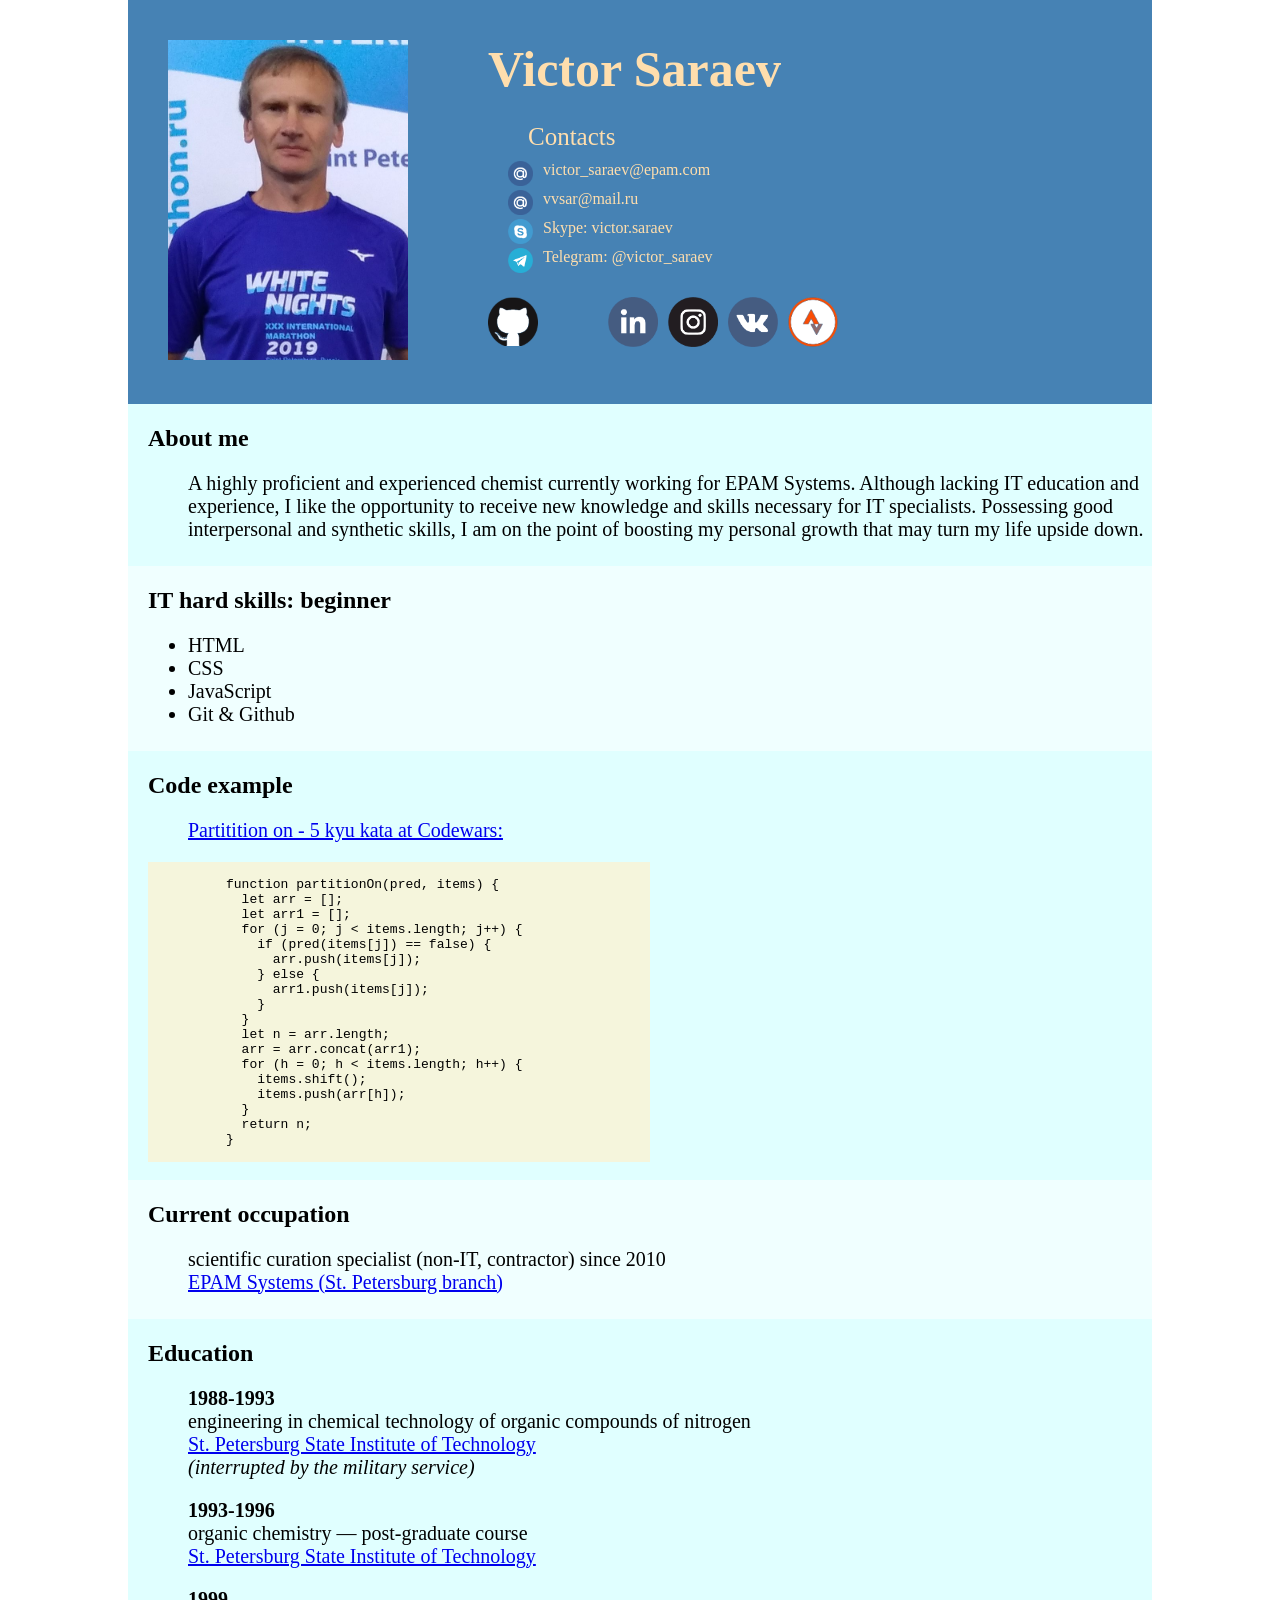
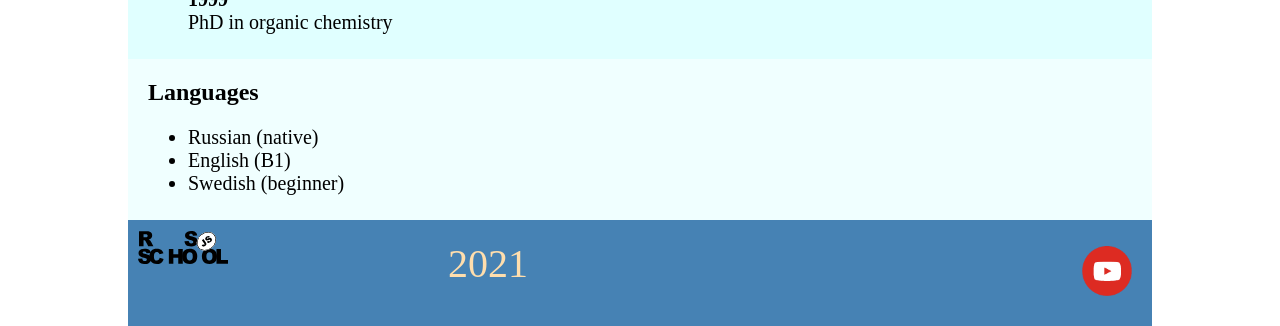
<file: index.html>
<!DOCTYPE html>
<html lang="en">
<head>
    <meta charset="UTF-8">
    <title>Victor Saraev's resume</title>
    <link href="style.css" rel="stylesheet">
    <style>
        body {
         max-width: 1024px; 
        }
    </style>
</head>
<body>
<header class="attic">
    <div class="left">
        <img src="img/mar0600.jpg" alt="Photo" width="240">
    </div>
    <div class="right">
        <h1>Victor Saraev</h1>
        <p class="cont">Contacts</p>
        <ul class="nobull">
            <li class="cont-li">
                <a href="mailto:victor_saraev@epam.com"><img class="link-icon" src="img/email.png" alt="Email"></a>
                <div></div><a class="a" href="mailto:victor_saraev@epam.com">victor_saraev@epam.com</a>
            </li>
            <li class="cont-li">
                <a href="mailto:vvsar@mail.ru"><img class="link-icon" src="img/email.png" alt="Email"></a>
                <div><a class="a" href="mailto:vvsar@mail.ru">vvsar@mail.ru</a></div>
            </li>
            <li class="cont-li">
                <a href="skype:victor.saraev"><img class="link-icon" src="img/skype.png" alt="Skype"></a>
                <div><a class="a" href="skype:victor.saraev">Skype: victor.saraev</a></div>
            </li>
            <li class="cont-li">
                <a href="tg://resolve?domain=victor_saraev"><img class="link-icon" src="img/telegram.png" alt="Telegram"></a>
                <div><a class="a" href="tg://resolve?domain=victor_saraev">Telegram: @victor_saraev</a></div>
            </li>
        </ul>
        <div class="networks">
            <a href="https://github.com/vvsar"><img class="social" src="img/github-mark.png" alt="Github"></a>
            <div class="empty"></div>
            <a href="https://www.linkedin.com/in/victor-saraev-2aa72a62/"><img class="social" src="img/linkedin.png" alt="LinkedIn"></a>
            <a href="https://www.instagram.com/victor.saraev/"><img class="social" src="img/instagram.png" alt="Instagram"></a>
            <a href="https://vk.com/vvsar"><img class="social" src="img/vkontakte.png" alt="Vkontakte"></a>
            <a href="https://www.strava.com/athletes/19132901"><img class="social" src="img/strava.png" alt="Strava"></a>
        </div>
    </div>
</header>
<main>
    <section class="sec1">
        <h2>About me</h2>
        <p class="par">A highly proficient and experienced chemist currently working for EPAM Systems. Although lacking IT education and experience, I like the opportunity to receive new knowledge and skills necessary for IT specialists. Possessing good interpersonal and synthetic skills, I am on the point of boosting my personal growth that may turn my life upside down.</p>
    </section>
    <section class="sec2">
        <h2>IT hard skills: beginner</h2>
        <ul class="list">
            <li>HTML</li>
            <li>CSS</li>
            <li>JavaScript</li>
            <li>Git & Github</li>
        </ul>
    </section>
    <section class="sec1">
        <h2>Code example</h2>
        <p class="par"><a href="https://www.codewars.com/kata/525a037c82bf42b9f800029b">Partitition on - 5 kyu kata at Codewars:</a></p>
        <div class="code">
        <pre><code>
          function partitionOn(pred, items) {
            let arr = [];
            let arr1 = [];
            for (j = 0; j &lt; items.length; j++) {
              if (pred(items[j]) == false) {
                arr.push(items[j]);
              } else {
                arr1.push(items[j]);
              }
            }
            let n = arr.length;
            arr = arr.concat(arr1);
            for (h = 0; h &lt; items.length; h++) {
              items.shift();
              items.push(arr[h]);
            }
            return n;
          }
        </code></pre>
        </div>
    </section>
    <section class="sec2">
        <h2>Current occupation</h2>
        <p class="par">scientific curation specialist (non-IT, contractor) since 2010  <br/><a href="https://www.epam-group.ru/about/who-we-are/epam-russia/spb">EPAM Systems (St. Petersburg branch)</a></p>
    </section>
    <section class="sec1">
        <h2>Education</h2>
        <p class="par"><b>1988-1993</b><br/>engineering in chemical technology of organic compounds of nitrogen<br/><a href="http://technolog.edu.ru/en/">St. Petersburg State Institute of Technology</a><br/><i>(interrupted by the military service)</i></p>
        <p class="par"><b>1993-1996</b><br/>organic chemistry &mdash; post-graduate course<br/><a href="http://technolog.edu.ru/en/">St. Petersburg State Institute of Technology</a></p>
        <p class="par"><b>1999</b><br/>PhD in organic chemistry</p>
    </section>
    <section class="sec2">
        <h2>Languages</h2>
        <ul class="list">
            <li>Russian (native)</li>
            <li>English (B1)</li>
            <li>Swedish (beginner)</li>
        </ul>
    </section>
</main>
<footer class="foot">
    <div class="logo">
        <span><a href="https://rs.school/js"><img src="img/rs_school_js.svg" alt="Course" style="width: 30%"></a></span>
    </div>
    <div class="time"><time>2021</time></div>
    <div class="youtube">
        <p><a href="https://youtu.be/8RMHqL8ADe0"><img class="social" src="img/youtube.png" alt="Youtube"></a></p>
    </div>
</footer>
</body>
</html>
</file>
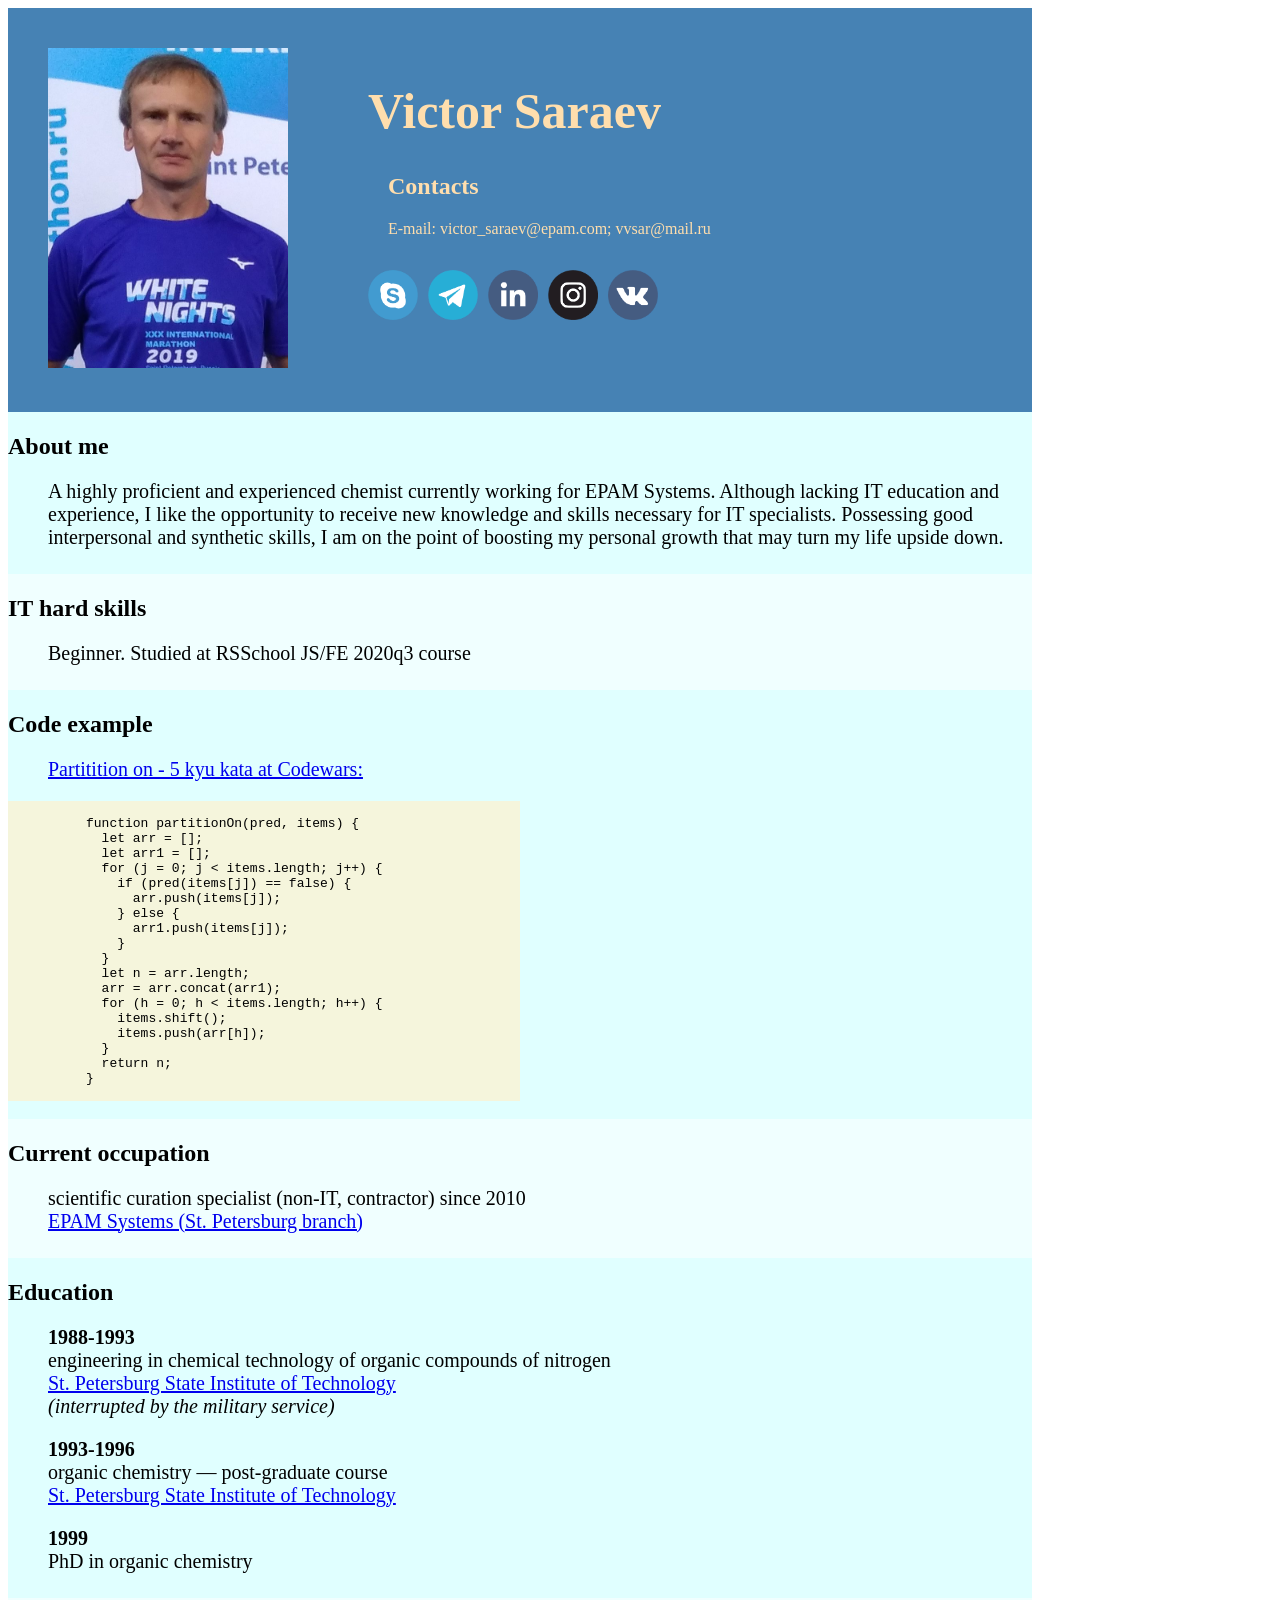
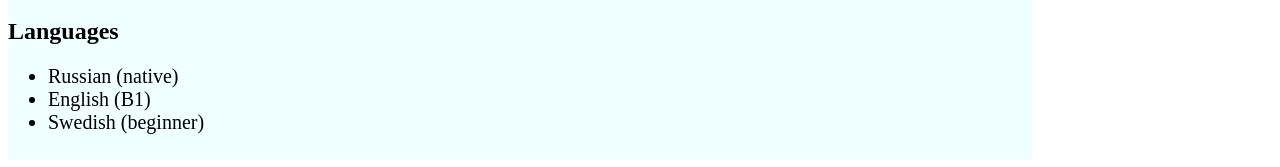
<file: index1.html>
<!DOCTYPE html>
<html lang="en">
<head>
    <meta charset="UTF-8">
    <title>Victor Saraev's resume</title>
    <link href="cvhtml.css" rel="stylesheet">
    <style>
        body {
         max-width: 1024px; 
        }
    </style>
</head>
<body>
<header class="attic">
    <div class="img">
        <img src="img/mar0600.jpg" alt="Photo" width="240">
    </div>
    <div class="right">
        <h1>Victor Saraev</h1>
        <h2 class="h2">Contacts</h2>
        <p class="h2">E-mail: <a class="a" href="mailto:victor_saraev@epam.com">victor_saraev@epam.com</a>; <a class="a" href="mailto:vvsar@mail.ru">vvsar@mail.ru</a></p>
        <div class="contacts">
            <p><a href="skype:victor.saraev"><img class="social" src="img/skype.png" alt="Skype"></a></p>
            <p><a href="tg://resolve?domain=victor.saraev"><img class="social" src="img/telegram.png" alt="Telegram"></a></p>
            <p><a href="https://www.linkedin.com/in/victor-saraev-2aa72a62/"><img class="social" src="img/linkedin.png" alt="LinkedIn"></a></p>
            <p><a href="https://www.instagram.com/victor.saraev/"><img class="social" src="img/instagram.png" alt="Instagram"></a></p>
            <p><a href="https://vk.com/vvsar"><img class="social" src="img/vkontakte.png" alt="Vkontakte"></a></p>
        </div>
        </div>
</header>
<main>
    <section class="sec1">
        <h2>About me</h2>
        <p class="par">A highly proficient and experienced chemist currently working for EPAM Systems. Although lacking IT education and experience, I like the opportunity to receive new knowledge and skills necessary for IT specialists. Possessing good interpersonal and synthetic skills, I am on the point of boosting my personal growth that may turn my life upside down.</p>
    </section>
    <section class="sec2">
        <h2>IT hard skills</h2>
        <p class="par">Beginner. Studied at RSSchool JS/FE 2020q3 course</p>
    </section>
    <section class="sec1">
        <h2>Code example</h2>
        <p class="par"><a href="https://www.codewars.com/kata/525a037c82bf42b9f800029b">Partitition on - 5 kyu kata at Codewars:</a></p>
        <div class="code">
        <pre><code>
          function partitionOn(pred, items) {
            let arr = [];
            let arr1 = [];
            for (j = 0; j &lt; items.length; j++) {
              if (pred(items[j]) == false) {
                arr.push(items[j]);
              } else {
                arr1.push(items[j]);
              }
            }
            let n = arr.length;
            arr = arr.concat(arr1);
            for (h = 0; h &lt; items.length; h++) {
              items.shift();
              items.push(arr[h]);
            }
            return n;
          }
        </code></pre>
        </div>
    </section>
    <section class="sec2">
        <h2>Current occupation</h2>
        <p class="par">scientific curation specialist (non-IT, contractor) since 2010  <br/><a href="https://www.epam-group.ru/about/who-we-are/epam-russia/spb">EPAM Systems (St. Petersburg branch)</a></p>
    </section>
    <section class="sec1">
        <h2>Education</h2>
        <p class="par"><b>1988-1993</b><br/>engineering in chemical technology of organic compounds of nitrogen<br/><a href="http://technolog.edu.ru/en/">St. Petersburg State Institute of Technology</a><br/><i>(interrupted by the military service)</i></p>
        <p class="par"><b>1993-1996</b><br/>organic chemistry &mdash; post-graduate course<br/><a href="http://technolog.edu.ru/en/">St. Petersburg State Institute of Technology</a></p>
        <p class="par"><b>1999</b><br/>PhD in organic chemistry</p>
    </section>
    <section class="sec2">
        <h2>Languages</h2>
        <ul class="list">
            <li>Russian (native)</li>
            <li>English (B1)</li>
            <li>Swedish (beginner)</li>
        </ul>
    </section>
</main>
</body>
</html>
</file>
<file: style.css>
body {
    margin: auto;
}

.attic {
    display: flex;
    background-color: #4682B4;
    padding: 40px;
}

.left {
    margin-right: 80px;
}

.networks {
    display: flex;
    justify-content: flex-start;
}

.cont {
    color: #FFDEAD;
    margin-left: 40px;
    margin-bottom: 0;
    font: Arial, sans-serif;
    font-size: 25px;
}

.nobull {
    list-style-type: none;
    margin: 10px 0 20px 20px;
    padding: 0;
}

.cont-li {
    display: flex;
}

.link-icon {
    width: 25px;
    margin-right: 10px;
}

.social {
    width: 50px;
    margin-right: 10px;
}

.empty {
    width: 60px;
}

.right {
    display: block;
}

h1 {
    margin-block: 0;
    font: Arial, sans-serif;
    font-size: 50px;
    color: #FFDEAD;
}

.sec1 {
    background-color: #E0FFFF;
    padding: 1px 0 5px 20px;
}

.sec2 {
    background-color: #F0FFFF;
    padding: 1px 0 5px 20px;
}

.par {
    margin-left: 40px;
    font-size: 20px;
}

.list {
    font-size: 20px;
    font: Arial, sans-serif;
}

.a {
    text-decoration: none;
    color: #FFDEAD;
}

.code {
    background-color: beige;
    width: 50%;
}

.foot {
    display: flow-root;
    background-color: #4682B4;
}

.logo {
    float: left;
    margin: 10px;
}

.time {
    float: left;
    color: #FFDEAD;
    font-size: 40px;
    margin-top: 20px;
}

.youtube {
    float: right;
    margin: 10px;
}
</file>
<file: cvhtml.css>
.attic {
    display: flex;
    background-color: #4682B4;
    padding: 40px;
}

.img {
    margin-right: 80px;
}

.contacts {
    display: flex;
    justify-content: flex-start;
}

.social {
    width: 50px;
    margin-right: 10px;
}

.right {
    display: block;
}

h1 {
    font: Arial, sans-serif;
    color: #FFDEAD;
}

.sec1 {
    background-color: #E0FFFF;
    padding: 1px 0 5px 0;
}

.sec2 {
    background-color: #F0FFFF;
    padding: 1px 0 5px 0;
}

.par {
    margin-left: 40px;
    font-size: 20px;
}

.list {
    font-size: 20px;
    font: Arial, sans-serif;
}

h1 {
    font-size: 50px;
}

.h2 {
    color: #FFDEAD;
    margin-left: 20px;
}

.a {
    text-decoration: none;
    color: #FFDEAD;
}

.code {
    background-color: beige;
    width: 50%;
}
</file>
